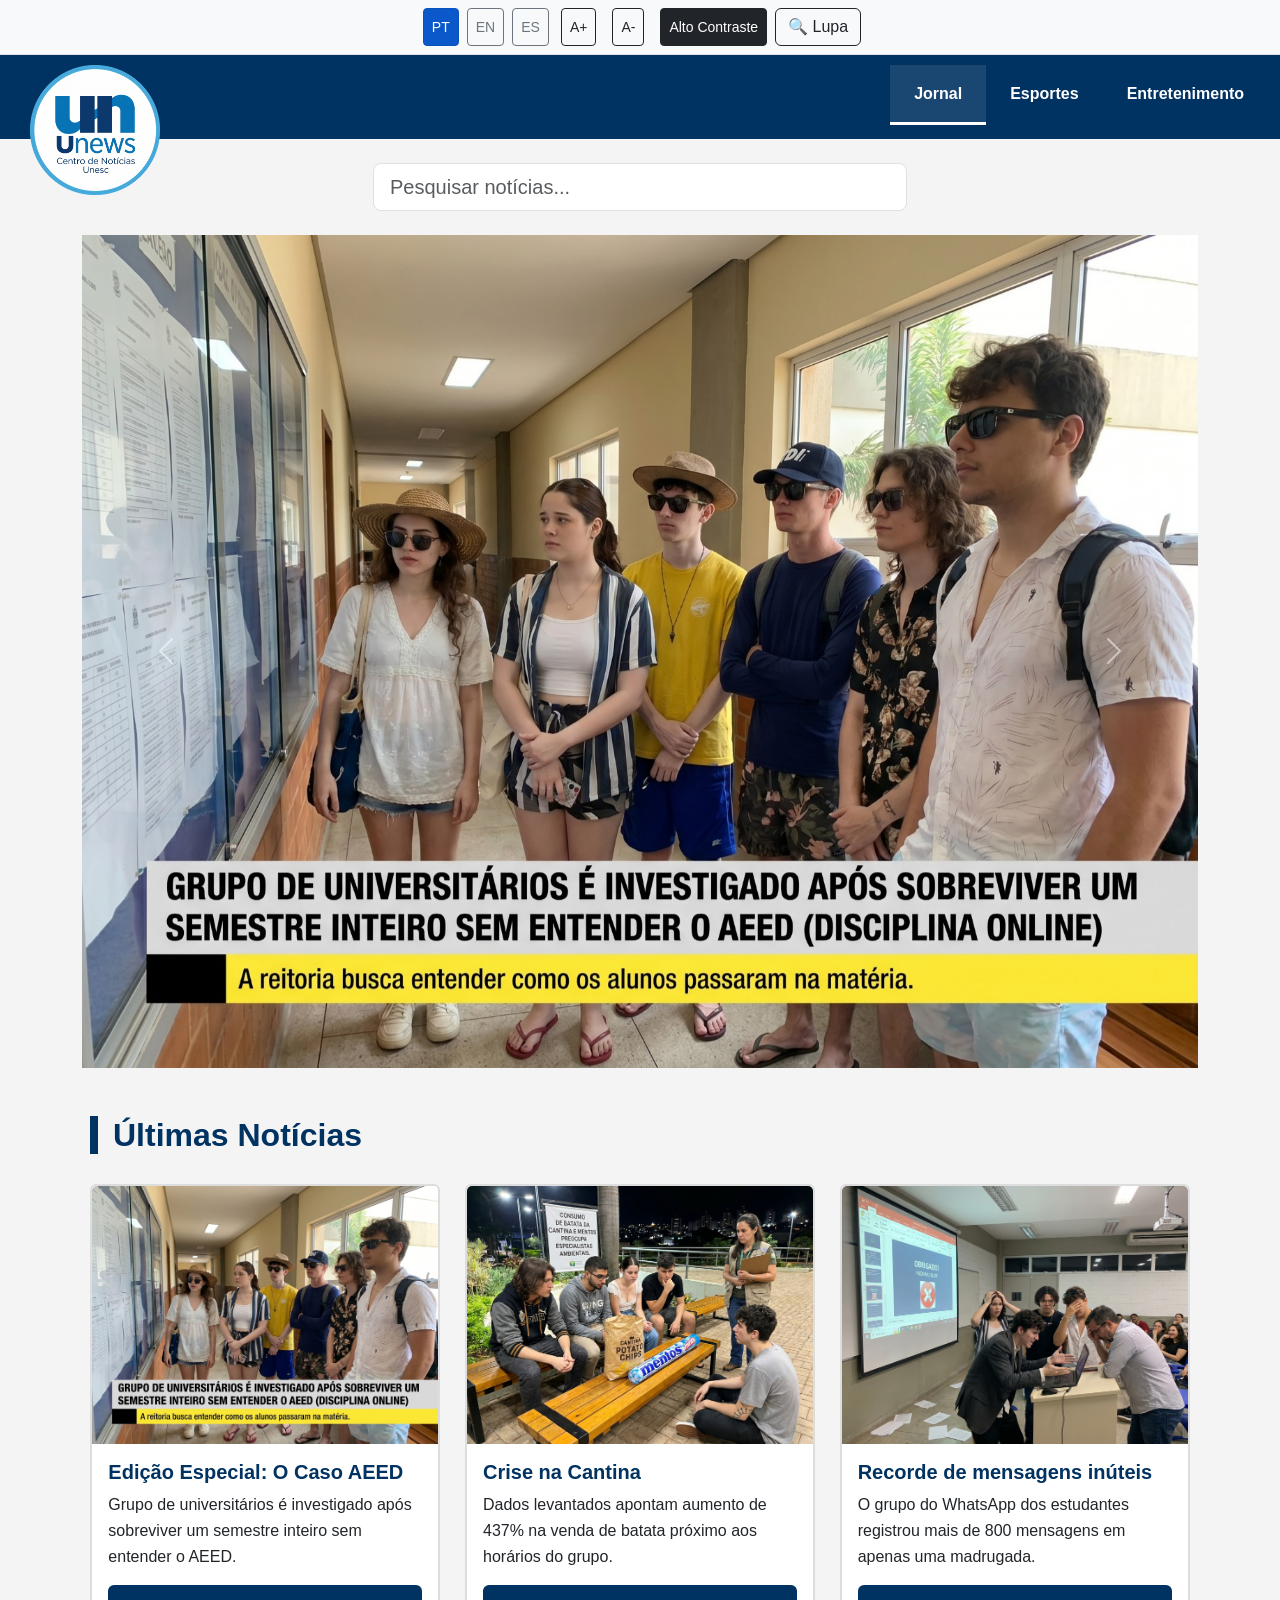
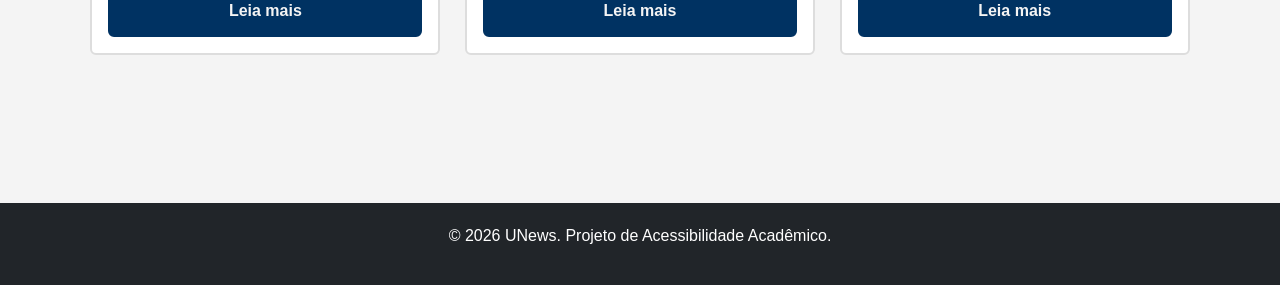
<file: index.html>
<!DOCTYPE html>
<html lang="pt-br">
<head>
    <meta charset="UTF-8">
    <meta name="viewport" content="width=device-width, initial-scale=1.0">
    <title>UNews - Portal de Notícias Acessível</title>
    <link href="https://cdn.jsdelivr.net/npm/bootstrap@5.3.3/dist/css/bootstrap.min.css" rel="stylesheet">
    <link rel="stylesheet" href="style.css">
</head>
<body>

    <div class="accessibility-bar bg-light p-2 d-flex justify-content-center border-bottom sticky-top" role="region" aria-label="Ferramentas de acessibilidade">
        <button class="btn btn-sm btn-primary mx-1" id="btn-pt" onclick="mudarIdioma('pt')" aria-label="Mudar para Português">PT</button>
        <button class="btn btn-sm btn-outline-secondary mx-1" id="btn-en" onclick="mudarIdioma('en')" aria-label="Change to English">EN</button>
        <button class="btn btn-sm btn-outline-secondary mx-1" id="btn-es" onclick="mudarIdioma('es')" aria-label="Cambiar a español">ES</button>
    
        <button class="btn btn-sm btn-outline-dark mx-2" onclick="changeFontSize(1)">A+</button>
        <button class="btn btn-sm btn-outline-dark mx-2" onclick="changeFontSize(-1)">A-</button>
        <button class="btn btn-sm btn-dark mx-2" onclick="toggleContrast()">Alto Contraste</button>
        <button class="btn btn-outline-dark" id="btn-lupa" onclick="toggleLupa(event)">🔍 Lupa</button>
    </div>

    <a href="#conteudo-principal" class="skip-link">Pular para o conteúdo principal</a>

    <header class="site-header">
        <div class="logo-container">
            <img src="media/unesc.png" alt="Logotipo UNews" class="logo-img">
        </div>
        
        <nav class="navbar navbar-expand-lg navbar-dark main-nav" aria-label="Navegação principal">
            <div class="container-fluid justify-content-end">
                <button class="navbar-toggler" type="button" data-bs-toggle="collapse" data-bs-target="#navbarNav" aria-controls="navbarNav" aria-expanded="false" aria-label="Abrir menu de navegação">
                    <span class="navbar-toggler-icon"></span>
                </button>
                <div class="collapse navbar-collapse justify-content-end" id="navbarNav">
                    <ul class="navbar-nav ms-auto">
                        <a class="nav-link active" href="index.html" data-i18n="menuJornal">Jornal</a>
                        <a class="nav-link" href="esportes.html" data-i18n="menuEsportes">Esportes</a>
                        <a class="nav-link" href="entretenimento.html" data-i18n="menuEntretenimento">Entretenimento</a>
                    </ul>
                </div>
            </div>
        </nav>
    </header>

    <main id="conteudo-principal" class="container mt-4">
        <h1 class="visually-hidden">UNews - Notícias da UNESC</h1>

        <div class="container mt-4 mb-4">
            <div class="row justify-content-center">
                <div class="col-md-6">
                    <input type="text" id="campo-busca" class="form-control form-control-lg" placeholder="Pesquisar notícias..." data-i18n-placeholder="buscar" aria-label="Digite aqui para filtrar as notícias">
                </div>
            </div>
        </div>

        <section aria-label="Notícias em destaque" class="carousel-section">
            <div id="noticiasDestaque" class="carousel slide" data-bs-ride="carousel">
                <div class="carousel-inner">
                    <div class="carousel-item active">
                        <div class="carousel-img-wrapper">
                            <img src="media/not1.jpeg" class="d-block w-100" alt="Descrição da manchete principal">
                        </div>
                    </div>
                </div>
                <button class="carousel-control-prev" type="button" data-bs-target="#noticiasDestaque" data-bs-slide="prev">
                    <span class="carousel-control-prev-icon" aria-hidden="true"></span>
                    <span class="visually-hidden">Anterior</span>
                </button>
                <button class="carousel-control-next" type="button" data-bs-target="#noticiasDestaque" data-bs-slide="next">
                    <span class="carousel-control-next-icon" aria-hidden="true"></span>
                    <span class="visually-hidden">Próximo</span>
                </button>
            </div>
        </section>

        <section class="ultimas-noticias-section mt-5">
            <h2 class="section-title" data-i18n="tituloSecao">Últimas Notícias</h2>
            
            <div class="row g-4 justify-content-center">
                
                <div class="col-12 col-md-6 col-lg-4 d-flex justify-content-center">
                    <article class="card news-card h-100">
                        <img src="media/not1.jpeg" class="card-img-top" alt="Descrição da imagem da notícia 1">
                        <div class="card-body d-flex flex-column">
                            <h3 class="card-title" data-i18n="tituloNoticia1">Edição Especial: O Caso AEED</h3>
                            <p class="card-text" data-i18n="descricaoNoticia1">Grupo de universitários é investigado após sobreviver um semestre inteiro sem entender o AEED.</p>
                            <button class="btn btn-action mt-auto leia-mais" onclick="abrirNoticia('noticia-1', this)" aria-label="Ler notícia completa: Edição Especial O Caso AEED" data-i18n="leiaMais">Leia mais</button>
                        </div>
                    </article>
                </div>

                <div class="col-12 col-md-6 col-lg-4 d-flex justify-content-center">
                    <article class="card news-card h-100">
                        <img src="media/not2.jpeg" class="card-img-top" alt="Descrição da imagem da notícia 2">
                        <div class="card-body d-flex flex-column">
                            <h3 class="card-title" data-i18n="tituloNoticia2">Crise na Cantina</h3>
                            <p class="card-text" data-i18n="descricaoNoticia2">Dados levantados apontam aumento de 437% na venda de batata próximo aos horários do grupo.</p>
                            <button class="btn btn-action mt-auto leia-mais" onclick="abrirNoticia('noticia-2', this)" aria-label="Ler notícia completa: Crise na cantina">Leia mais</button>
                        </div>
                    </article>
                </div>

                <div class="col-12 col-md-6 col-lg-4 d-flex justify-content-center">
                    <article class="card news-card h-100">
                        <img src="media/not3.jpeg" class="card-img-top" alt="Descrição da imagem da notícia 3">
                        <div class="card-body d-flex flex-column">
                            <h3 class="card-title" data-i18n="tituloNoticia3">Recorde de mensagens inúteis</h3>
                            <p class="card-text" data-i18n="descricaoNoticia3">O grupo do WhatsApp dos estudantes registrou mais de 800 mensagens em apenas uma madrugada.</p>
                            <button class="btn btn-action mt-auto leia-mais" onclick="abrirNoticia('noticia-3', this)" aria-label="Ler notícia completa: Recorde de mensagens inúteis" data-i18n="leiaMais">Leia mais</button>
                        </div>
                    </article>
                </div>

            </div>
        </section>

        <section id="area-leitura" class="leitura-container mt-5 p-4 rounded shadow" tabindex="-1" style="display: none;" aria-live="polite">
            <div class="d-flex justify-content-between align-items-center border-bottom pb-3 mb-4">
                <h2 id="leitor-titulo" class="mb-0" style="color: var(--azul-unesc); font-weight: bold;" data-i18n="tituloNoticia1">Título</h2>
                <button class="btn btn-outline-danger fechar-btn" onclick="fecharNoticia()" aria-label="Fechar notícia e voltar aos cards" data-i18n="fechar">Fechar [X]</button>
            </div>
            
            <div id="leitor-conteudo" class="leitor-texto">
                </div>
        </section>

        <div id="templates-noticias" style="display: none;" aria-hidden="true">
            
            <div id="template-noticia-1-pt">
                <p>A faculdade iniciou uma investigação informal após um grupo formado por Lavígnea Ferrari Coimbra Elizeu, Mariana Mendes Cosme, Flavio Novelli De Oliveira, Rhuan Vitor Martin Debortoli, Nicolas Lemes Nicoli, Henrique e Iuri conseguir concluir diversas atividades sem jamais descobrir onde realmente ficam os materiais da disciplina de AEED — ou sequer cogitar a possibilidade de lê-los.</p>
                <p>Segundo testemunhas, o grupo desenvolveu uma rotina extremamente avançada de sobrevivência acadêmica. O processo começa sempre da mesma forma: abrir o sistema acadêmico, encarar a tela em silêncio absoluto, sofrer psicologicamente por alguns minutos e então decidir que “o importante é entregar alguma coisa”.</p>
                <p>Relatórios apontam ainda que aproximadamente 93% dos trabalhos foram produzidos em estado crítico de desespero entre 22h47 e 23h58, horário considerado pelos pesquisadores como “o pico da criatividade forçada”.</p>
                <p>A coordenação informou que o grupo se tornou um fenômeno raro:
                    “Eles não estudam pelo conteúdo. Eles estudam pelo medo.”
                    Fontes próximas revelaram que o maior contato do grupo com os materiais da disciplina ocorreu quando alguém acidentalmente abriu um PDF errado tentando achar o botão de envio da atividade.</p>
            </div>
            <div id="template-noticia-1-en" style="display: none;">
                <p>The university initiated an informal investigation after a group formed by Lavígnea Ferrari Coimbra Elizeu, Mariana Mendes Cosme, Flavio Novelli De Oliveira, Rhuan Vitor Martin Debortoli, Nicolas Lemes Nicoli, Henrique e Iuri managed to complete various activities without ever discovering where the materials for the AEED discipline actually are — or even considering the possibility of reading them.</p>
                <p>According to witnesses, the group developed an extremely advanced routine for academic survival. The process always starts the same way: open the academic system, face the screen in absolute silence, suffer psychologically for a few minutes, and then decide that "what matters is to submit something."</p>
                <p>Reports also indicate that approximately 93% of the assignments were produced in a state of critical despair between 10:47 PM and 11:58 PM, a time period considered by researchers as "the peak of forced creativity."</p>
                <p>The coordination informed that the group has become a rare phenomenon:
                    "They don't study for the content. They study for fear."
                    Sources close to the matter revealed that the group's greatest contact with the discipline's materials occurred when someone accidentally opened the wrong PDF while trying to find the assignment submission button.</p>
            </div>
            <div id="template-noticia-1-es" style="display: none;">
                <p>La facultad inició una investigación informal después de que un grupo formado por Lavígnea Ferrari Coimbra Elizeu, Mariana Mendes Cosme, Flavio Novelli De Oliveira, Rhuan Vitor Martin Debortoli, Nicolas Lemes Nicoli, Henrique y Iuri lograra concluir diversas actividades sin jamás descubrir dónde se encuentran realmente los materiales de la asignatura de AEED — o siquiera considerar la posibilidad de leerlos.</p>
                <p>Según testigos, el grupo desarrolló una rutina extremadamente avanzada de supervivencia académica. El proceso comienza siempre de la misma forma: abrir el sistema académico, mirar la pantalla en silencio absoluto, sufrir psicológicamente por algunos minutos y entonces decidir que “lo importante es entregar algo”.</p>
                <p>Los informes señalan además que aproximadamente el 93% de los trabajos fueron producidos en estado crítico de desesperación entre las 22:47 y las 23:58, horario considerado por los investigadores como “el pico de la creatividad forzada”.</p>
                <p>La coordinación informó que el grupo se ha convertido en un fenómeno raro:
                “Ellos no estudian por el contenido. Ellos estudian por el miedo.”
                Fuentes cercanas revelaron que el mayor contacto del grupo con los materiales de la asignatura ocurrió cuando alguien accidentalmente abrió un PDF equivocado intentando encontrar el botón de envío de la actividad.</p>
            </div>

            <div id="template-noticia-2-pt" style="display: none;">
                <p>Funcionários relatam que, ao ouvirem passos no corredor, já começam automaticamente a preparar porções grandes “porque sabem que vem sofrimento pela frente”. Especialistas afirmam que o grupo atingiu um nível tão elevado de estresse acadêmico que o corpo já não diferencia ansiedade de fome.</p>
                <p>Já o consumo de Mentos do grupo se tornou tão intenso que alunos começaram a suspeitar que o doce estaria sendo utilizado como combustível acadêmico alternativo.</p>
                <p>Especialistas afirmam que o grupo atingiu um nível tão elevado de estresse acadêmico que o corpo já não diferencia ansiedade de fome.</p>
                <p>Enquanto isso, Flavio Novelli De Oliveira teria desenvolvido uma habilidade inédita no ambiente universitário: passar duas horas olhando para o notebook sem realizar qualquer ação concreta.</p>
                <p>Pesquisadores chamam o fenômeno de:
                “processamento mental improdutivo avançado.”
                Colegas afirmam que, durante esse período, Flavio apenas alterna entre:
                abrir o arquivo,
                fechar o arquivo,
                olhar para o teto,
                reclamar da faculdade,
                e pesquisar vídeos aleatórios “só pra descansar cinco minutos”.</p>
                <p>Os cinco minutos geralmente duram uma hora e meia.</p>
                <p>Já o consumo de Mentos do grupo se tornou tão intenso que alunos começaram a suspeitar que o doce estaria sendo utilizado como combustível acadêmico alternativo.</p>
            </div>
            <div id="template-noticia-2-en" style="display: none;">
                <p>Employees report that, upon hearing footsteps in the hallway, they automatically begin preparing large portions “because they know suffering is coming.” Specialists state that the group has reached such a high level of academic stress that the body no longer differentiates anxiety from hunger.</p>
                <p>Meanwhile, Flavio Novelli De Oliveira would have developed an unprecedented skill in the university environment: spending two hours looking at the laptop without performing any concrete action.</p>
                <p>Researchers call this phenomenon:
                “Advanced unproductive mental processing.”
                Colleagues claim that, during this period, Flavio only alternates between:
                opening the file,
                closing the file,
                looking at the ceiling,
                complaining about the university,
                and searching for random videos “just to rest for five minutes”.</p>
                <p>The five minutes usually last an hour and a half.</p>
                <p>Already, the consumption of Mentos by the group has become so intense that students have started to suspect that the candy is being used as an alternative academic fuel.</p>
            </div>
            </div>
            <div id="template-noticia-2-es" style="display: none;">
                <p>Los empleados relatan que, al escuchar pasos en el pasillo, ya comienzan automáticamente a preparar porciones grandes "porque saben que viene sufrimiento por delante". Los especialistas afirman que el grupo alcanzó un nivel tan elevado de estrés académico que el cuerpo ya no diferencia la ansiedad del hambre.</p>
                <p>Por otro lado, el consumo de Mentos del grupo se volvió tan intenso que los alumnos comenzaron a sospechar que el dulce estaría siendo utilizado como combustible académico alternativo.</p>
                <p>Los especialistas afirman que el grupo alcanzó un nivel tan elevado de estrés académico que el cuerpo ya no diferencia la ansiedad del hambre.</p>
                <p>Mientras tanto, Flavio Novelli De Oliveira habría desarrollado una habilidad inédita en el ambiente universitario: pasar dos horas mirando el notebook sin realizar ninguna acción concreta.</p>
                <p>Los investigadores llaman al fenómeno: "procesamiento mental improductivo avanzado". Sus compañeros afirman que, durante ese período, Flavio solo alterna entre: abrir el archivo, cerrar el archivo, mirar al techo, quejarse de la facultad y buscar videos aleatorios "solo para descansar cinco minutos".</p>
                <p>Los cinco minutos generalmente duran una hora y media.</p>
                <p>Por otro lado, el consumo de Mentos del grupo se volvió tan intenso que los alumnos comenzaron a sospechar que el dulce estaría siendo utilizado como combustible académico alternativo.</p>
            </div>

            <div id="template-noticia-3-pt" style="display: none;">
                <p>Segundo análises, apenas 11 mensagens estavam realmente relacionadas ao trabalho. As demais se dividiam entre: Reclamações do onibus e Santa Tereza ate a faculdade quebrou, Memes, áudios de desespero pois o Rhuan bebeu, figurinhas, Mariana caindo no bait, e perguntas cuja resposta já havia sido enviada anteriormente.</p>
                <p>No fim da madrugada, o trabalho foi entregue às 23h59 em um estado descrito pelos próprios integrantes como: “Nas mãos de Deus.”</p>
                <p>As demais se dividiam entre:
                Reclamações do onibus e Santa Tereza ate a faculdade quebrou,
                Memes,
                áudios de desespero pois o Rhuan bebeu,
                figurinhas,
                Mariana caindo no bait,
                e perguntas cuja resposta já havia sido enviada anteriormente.</p>
                <P>Entre os tópicos mais discutidos estavam:
                “Alguém começou?”
                “Era individual ou em grupo?”
                “Até que horas é a entrega?”
                “Tem que ser ABNT?”
                “Onde vocês estão?”
                “Quem ficou responsável por essa parte?”</p>
                <p>De acordo com testemunhas, Iuri passou aproximadamente três horas digitando:
                “já tô fazendo”
                sem jamais abrir o arquivo do trabalho.</p>
                <p>Já Lavígnea Ferrari Coimbra Elizeu teria surtado após descobrir que existia uma segunda página nas instruções da atividade.</p>
                <p>Enquanto isso, Mariana Mendes Cosme tentava organizar o grupo enquanto simultaneamente aceitava emocionalmente que ninguém sabia o que estava acontecendo.</p>
                <p>No fim da madrugada, o trabalho foi entregue às 23h59 em um estado descrito pelos próprios integrantes como:
                “Nas mãos de Deus.”</p>
            </div>
            <div id="template-noticia-3-en" style="display: none;">
                <p>According to analyses, only 11 messages were truly related to the work. The rest were divided between: Complaints about the bus from Santa Tereza to the college breaking down, Memes, audio clips of despair because Rhuan drank, stickers, Mariana falling for the bait, and questions whose answers had already been sent previously.</p>
                <p>At the end of the night, the work was submitted at 11:59 PM in a state described by the members themselves as: "In God's hands."</p>
                <p>The remaining messages were divided between:
                Complaints about the bus from Santa Tereza to the college breaking down,
                Memes,
                audio clips of despair because Rhuan drank,
                stickers,
                Mariana falling for the bait,
                and questions whose answers had already been sent previously.</p>
                <p>Among the most discussed topics were:
                "Has anyone started?"
                "Was it individual or in a group?"
                "What time is the deadline?"
                "Does it have to be ABNT format?"
                "Where are you guys?"
                "Who was responsible for this part?"</p>
                <p>According to witnesses, Iuri spent approximately three hours typing:
                "I'm already doing it"
                without ever opening the assignment file.</p>
                <p>Meanwhile, Lavígnea Ferrari Coimbra Elizeu allegedly freaked out after discovering that there was a second page in the activity instructions.</p>
                <p>At the same time, Mariana Mendes Cosme tried to organize the group while simultaneously emotionally accepting that no one knew what was going on.</p>
                <p>At the end of the night, the assignment was submitted at 11:59 PM in a state described by the members themselves as:
                "In God's hands."</p>
            </div>
            <div id="template-noticia-3-es" style="display: none;">
                <p>Según los análisis, solo 11 mensajes estaban realmente relacionados con el trabajo. Los demás se dividían entre: Quejas del autobús de Santa Tereza a la facultad que se averió, Memes, audios de desesperación porque Rhuan bebió, stickers, Mariana cayendo en el bait, y preguntas cuya respuesta ya había sido enviada anteriormente.</p>
                <p>Al final de la madrugada, el trabajo fue entregado a las 23:59 en un estado descrito por los propios integrantes como: "En las manos de Dios."</p>
                <p>Los demás se dividían entre:
                Quejas del autobús de Santa Tereza a la facultad que se averió,
                Memes,
                audios de desesperación porque Rhuan bebió,
                stickers,
                Mariana cayendo en el bait,
                y preguntas cuya respuesta ya había sido enviada anteriormente.</p>
                <p>Entre los temas más discutidos estaban:
                "¿Alguien empezó?"
                "¿Era individual o en grupo?"
                "¿Hasta qué hora es la entrega?"
                "¿Tiene que ser en formato ABNT?"
                "¿Dónde están?"
                "¿Quién quedó responsable de esta parte?"</p>
                <p>De acuerdo con testigos, Iuri pasó aproximadamente tres horas escribiendo:
                "ya lo estoy haciendo"
                sin jamás abrir el archivo del trabajo.</p>
                <p>Por su parte, Lavígnea Ferrari Coimbra Elizeu habría enloquecido tras descubrir que existía una segunda página en las instrucciones de la actividad.</p>
                <p>Mientras tanto, Mariana Mendes Cosme intentaba organizar el grupo mientras simultáneamente aceptaba emocionalmente que nadie sabía lo que estaba pasando.</p>
                <p>Al final de la madrugada, el trabajo fue entregado a las 23:59 en un estado descrito por los propios integrantes como:
                "En las manos de Dios."</p>
            </div>

        </div>
    </main>

    <footer class="site-footer mt-5">
        <div class="container text-center">
            <p data-i18n="rodape">&copy; 2026 UNews. Projeto de Acessibilidade Acadêmico.</p>
        </div>
    </footer>

    <script src="https://cdn.jsdelivr.net/npm/bootstrap@5.3.3/dist/js/bootstrap.bundle.min.js"></script>
    <script src="script.js"></script>
</body>
</html>
</file>
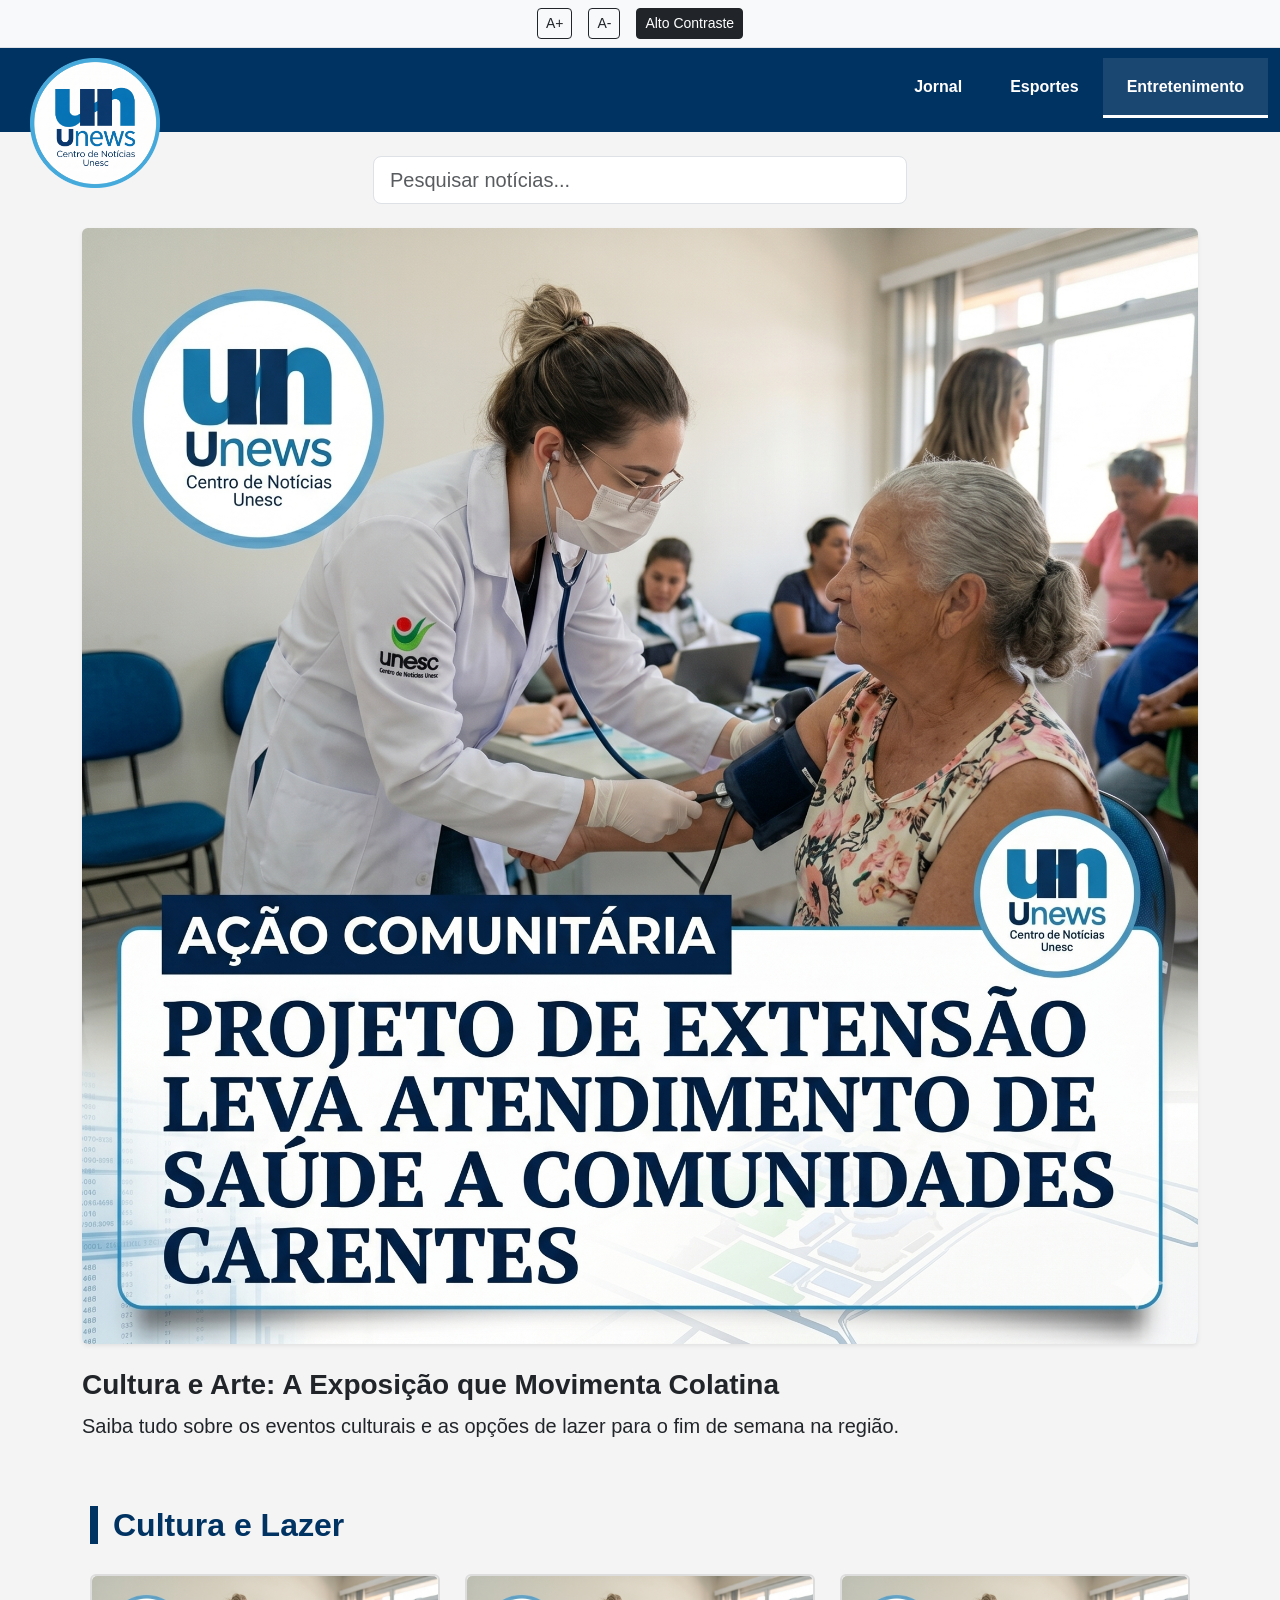
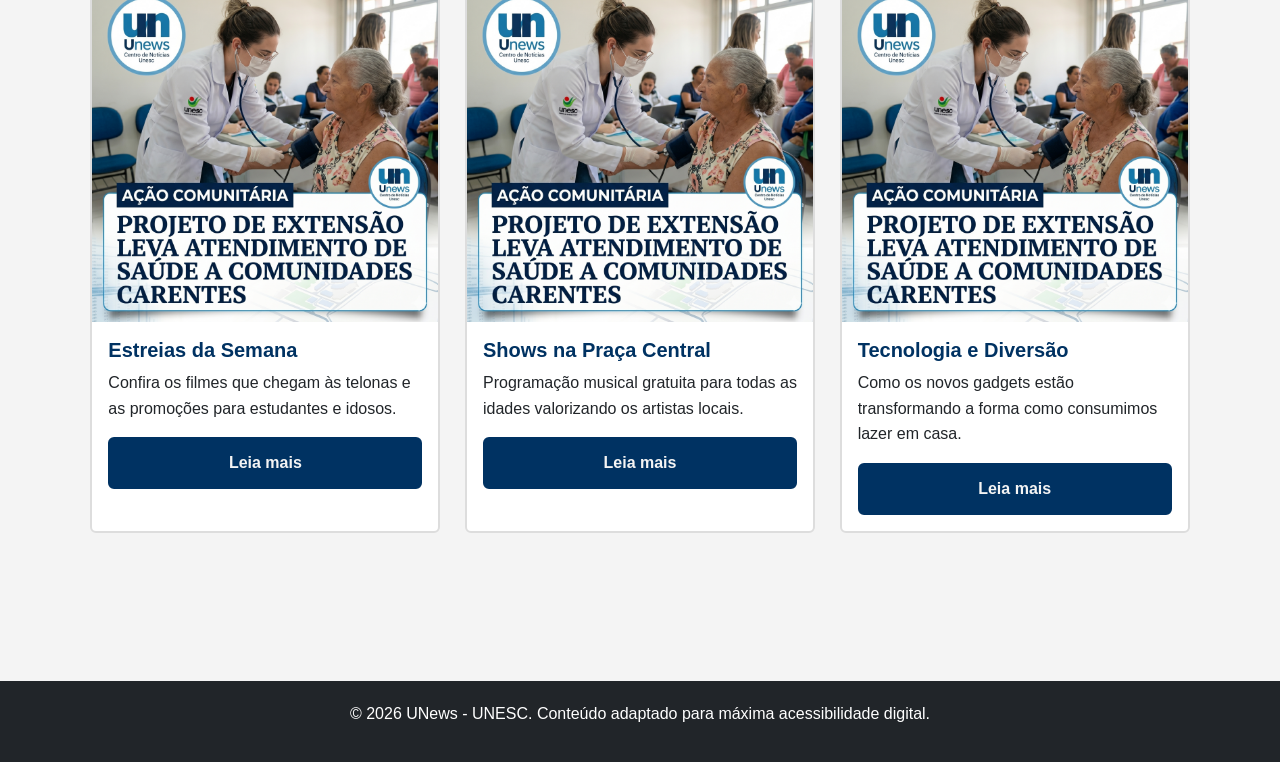
<file: entretenimento.html>
<!DOCTYPE html>
<html lang="pt-br">
<head>
    <meta charset="UTF-8">
    <meta name="viewport" content="width=device-width, initial-scale=1.0">
    <title>Entretenimento - UNews Acessível</title>
    <link href="https://cdn.jsdelivr.net/npm/bootstrap@5.3.3/dist/css/bootstrap.min.css" rel="stylesheet">
    <link rel="stylesheet" href="style.css">
</head>
<body>

    <div class="accessibility-bar bg-light p-2 d-flex justify-content-center border-bottom" role="region" aria-label="Ferramentas de acessibilidade">
    <button class="btn btn-sm btn-outline-dark mx-2" onclick="changeFontSize(1)" aria-label="Aumentar texto">A+</button>
    <button class="btn btn-sm btn-outline-dark mx-2" onclick="changeFontSize(-1)" aria-label="Diminuir texto">A-</button>
    <button class="btn btn-sm btn-dark mx-2" onclick="toggleContrast()" aria-label="Alternar alto contraste">Alto Contraste</button>
    <div vw class="enabled">
        <div vw-access-button class="active"></div>
        <div vw-plugin-wrapper><div class="vw-plugin-top-wrapper"></div></div>
    </div>
</div>

    <a href="#conteudo-principal" class="skip-link">Pular para o conteúdo de entretenimento</a>

    <header class="site-header">
        <div class="logo-container">
            <img src="media/unesc.png" alt="Logotipo UNews" class="logo-img">
        </div>
        
        <nav class="navbar navbar-expand-lg navbar-dark main-nav" aria-label="Navegação de entretenimento">
            <div class="container-fluid justify-content-end">
                <button class="navbar-toggler" type="button" data-bs-toggle="collapse" data-bs-target="#navbarNav" aria-controls="navbarNav" aria-expanded="false" aria-label="Abrir menu de navegação">
                    <span class="navbar-toggler-icon"></span>
                </button>
                <div class="collapse navbar-collapse justify-content-end" id="navbarNav">
                    <ul class="navbar-nav">
                        <li class="nav-item"><a class="nav-link" href="index.html">Jornal</a></li>
                        <li class="nav-item"><a class="nav-link" href="esportes.html">Esportes</a></li>
                        <li class="nav-item"><a class="nav-link active" href="#" aria-current="page">Entretenimento</a></li>
                    </ul>
                </div>
            </div>
        </nav>
    </header>

    <main id="conteudo-principal" class="container mt-4">
        <h1 class="visually-hidden">Portal UNews - Seção de Entretenimento</h1>

        <div class="container mt-4 mb-4">
    <div class="row justify-content-center">
        <div class="col-md-6">
            <input type="text" id="campo-busca" class="form-control form-control-lg" 
                   placeholder="Pesquisar notícias..." aria-label="Digite aqui para filtrar as notícias">
        </div>
    </div>
</div>

        <section aria-label="Destaque de entretenimento" class="carousel-section">
            <div class="card news-card-highlight border-0 bg-transparent">
                <img src="media/noticia.png" class="img-fluid rounded shadow-sm" alt="Cena de um filme em cartaz ou evento cultural">
                <div class="mt-4">
                    <h2 class="h3 fw-bold color-unesc">Cultura e Arte: A Exposição que Movimenta Colatina</h2>
                    <p class="lead">Saiba tudo sobre os eventos culturais e as opções de lazer para o fim de semana na região.</p>
                </div>
            </div>
        </section>

        <section class="ultimas-noticias-section mt-5">
            <h2 class="section-title">Cultura e Lazer</h2>
            
            <div class="row g-4 justify-content-center">
                <div class="col-12 col-md-6 col-lg-4 d-flex justify-content-center">
                    <article class="card news-card h-100">
                        <img src="media/noticia.png" class="card-img-top" alt="Cartaz de cinema com luzes de neon">
                        <div class="card-body">
                            <h3 class="card-title">Estreias da Semana</h3>
                            <p class="card-text">Confira os filmes que chegam às telonas e as promoções para estudantes e idosos.</p>
                            <a href="#" class="btn btn-action" aria-label="Leia mais sobre as estreias de cinema da semana">Leia mais</a>
                        </div>
                    </article>
                </div>

                <div class="col-12 col-md-6 col-lg-4 d-flex justify-content-center">
                    <article class="card news-card h-100">
                        <img src="media/noticia.png" class="card-img-top" alt="Instrumentos musicais em um palco iluminado">
                        <div class="card-body">
                            <h3 class="card-title">Shows na Praça Central</h3>
                            <p class="card-text">Programação musical gratuita para todas as idades valorizando os artistas locais.</p>
                            <a href="#" class="btn btn-action" aria-label="Leia mais sobre os shows na praça central">Leia mais</a>
                        </div>
                    </article>
                </div>

                <div class="col-12 col-md-6 col-lg-4 d-flex justify-content-center">
                    <article class="card news-card h-100">
                        <img src="media/noticia.png" class="card-img-top" alt="Pessoa utilizando óculos de realidade virtual">
                        <div class="card-body">
                            <h3 class="card-title">Tecnologia e Diversão</h3>
                            <p class="card-text">Como os novos gadgets estão transformando a forma como consumimos lazer em casa.</p>
                            <a href="#" class="btn btn-action" aria-label="Leia mais sobre tecnologia e diversão">Leia mais</a>
                        </div>
                    </article>
                </div>
            </div>
        </section>
    </main>

    <footer class="site-footer mt-5">
        <div class="container text-center">
            <p>&copy; 2026 UNews - UNESC. Conteúdo adaptado para máxima acessibilidade digital.</p>
        </div>
    </footer>

    <script src="https://cdn.jsdelivr.net/npm/bootstrap@5.3.3/dist/js/bootstrap.bundle.min.js"></script>
    <script src="script.js"></script>
</body>
</html>
</file>
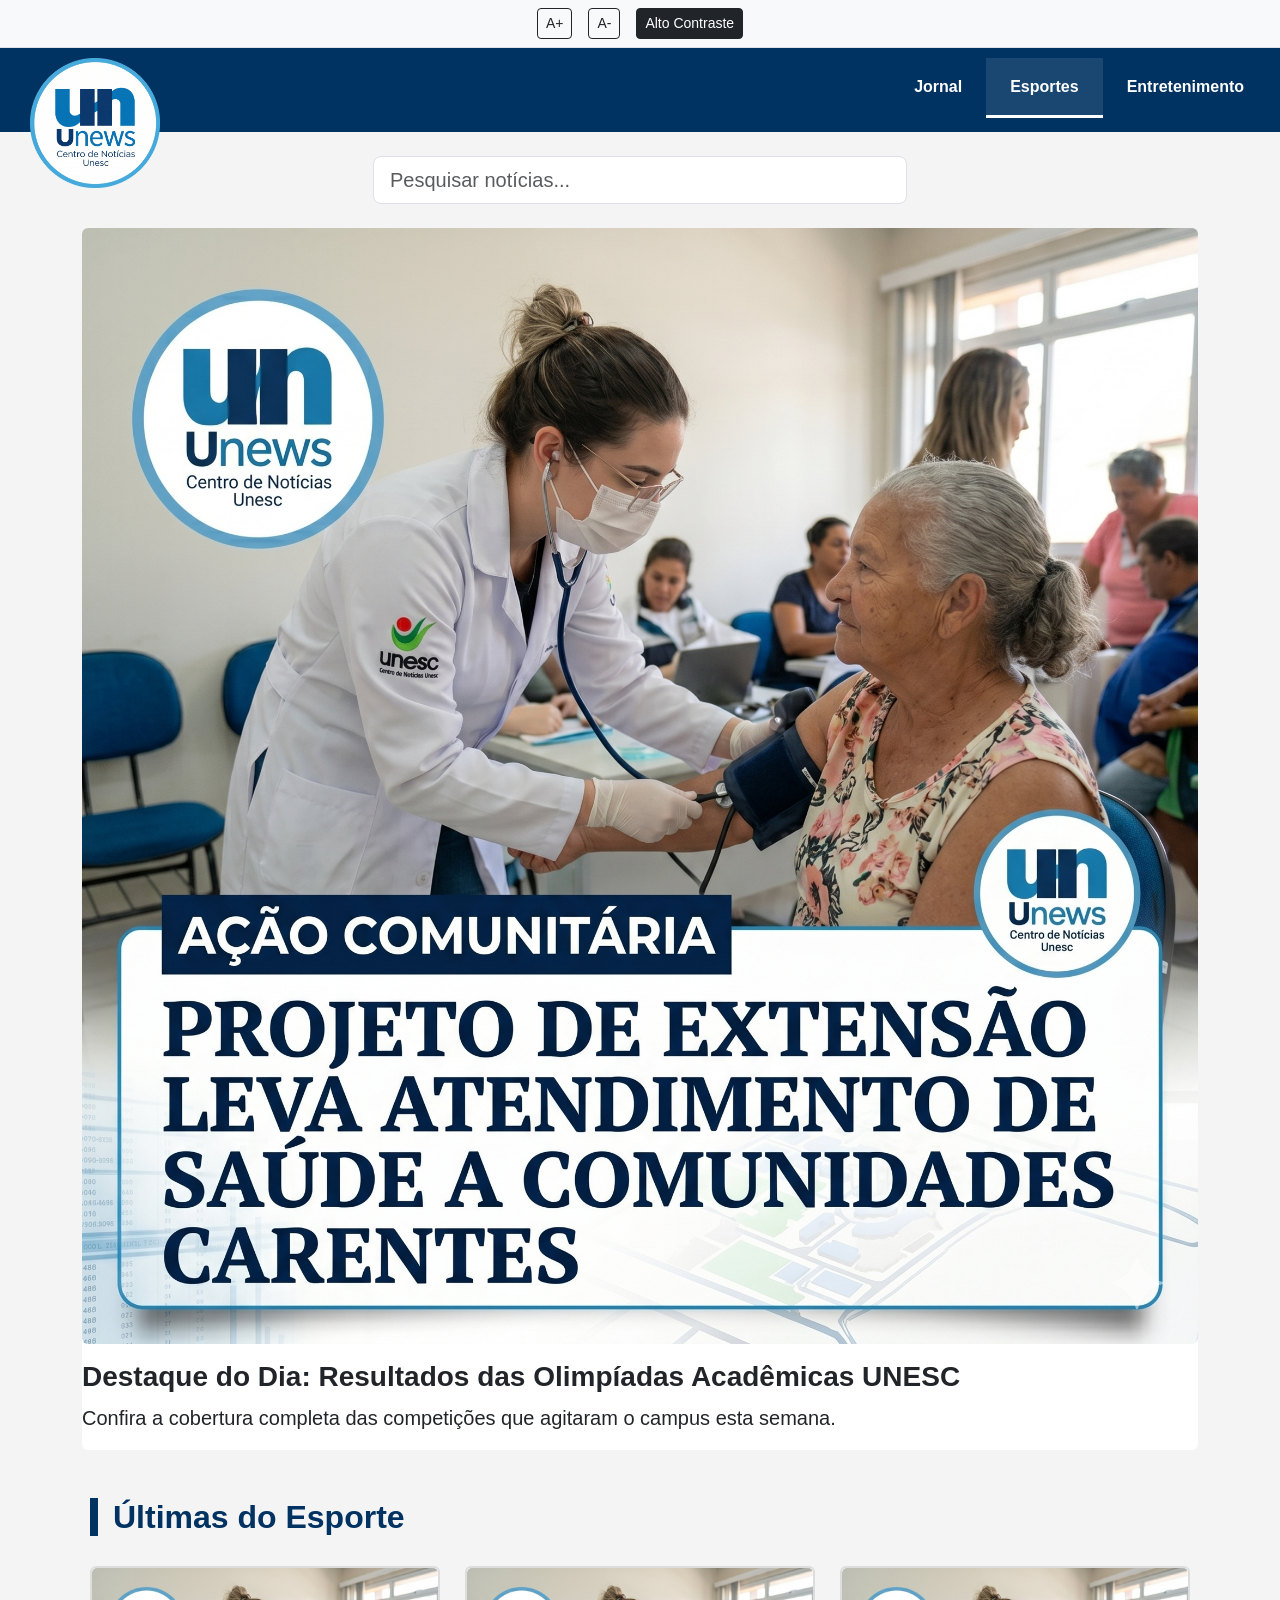
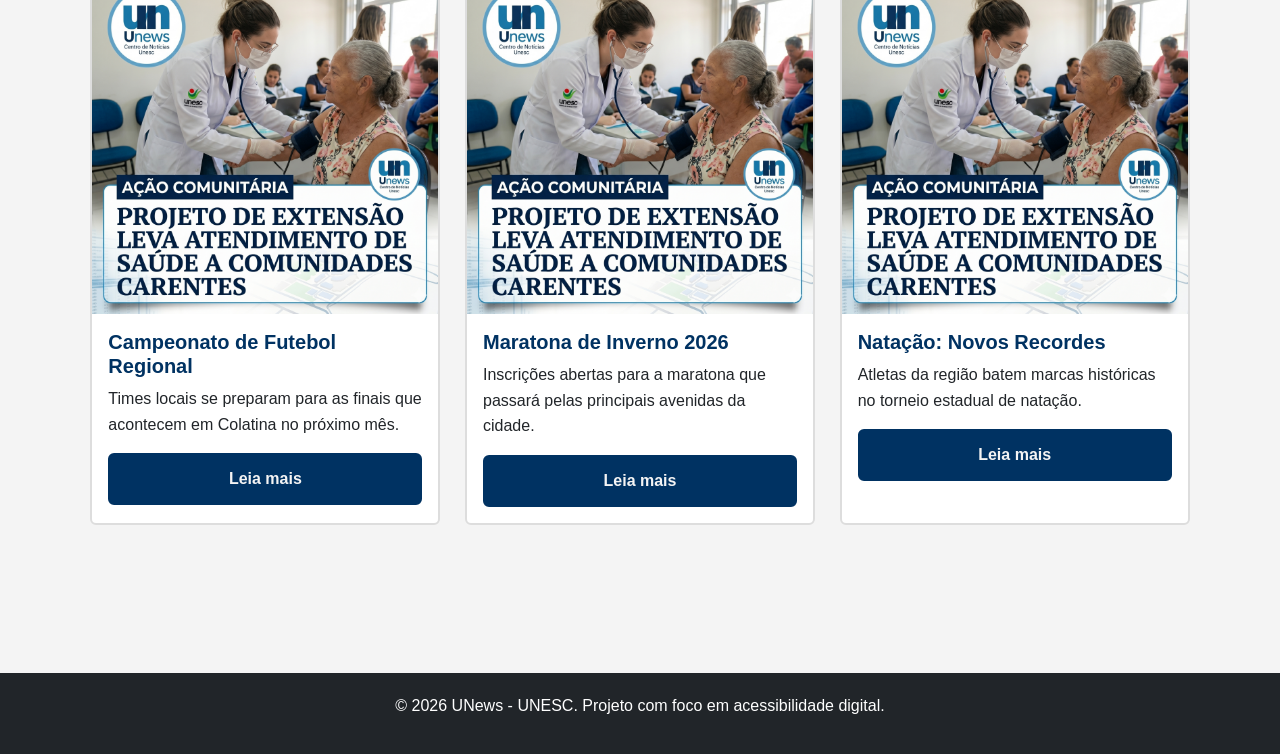
<file: esportes.html>
<!DOCTYPE html>
<html lang="pt-br">
<head>
    <meta charset="UTF-8">
    <meta name="viewport" content="width=device-width, initial-scale=1.0">
    <title>Esportes - UNews Acessível</title>
    <link href="https://cdn.jsdelivr.net/npm/bootstrap@5.3.3/dist/css/bootstrap.min.css" rel="stylesheet">
    <link rel="stylesheet" href="style.css">
</head>
<body>

    <div class="accessibility-bar bg-light p-2 d-flex justify-content-center border-bottom" role="region" aria-label="Ferramentas de acessibilidade">
    <button class="btn btn-sm btn-outline-dark mx-2" onclick="changeFontSize(1)" aria-label="Aumentar texto">A+</button>
    <button class="btn btn-sm btn-outline-dark mx-2" onclick="changeFontSize(-1)" aria-label="Diminuir texto">A-</button>
    <button class="btn btn-sm btn-dark mx-2" onclick="toggleContrast()" aria-label="Alternar alto contraste">Alto Contraste</button>
    <div vw class="enabled">
        <div vw-access-button class="active"></div>
        <div vw-plugin-wrapper><div class="vw-plugin-top-wrapper"></div></div>
    </div>
</div>

    <a href="#conteudo-principal" class="skip-link">Pular para o conteúdo de esportes</a>

    <header class="site-header">
        <div class="logo-container">
            <img src="media/unesc.png" alt="Logotipo UNews" class="logo-img">
        </div>
        
        <nav class="navbar navbar-expand-lg navbar-dark main-nav" aria-label="Navegação de esportes">
            <div class="container-fluid justify-content-end">
                <button class="navbar-toggler" type="button" data-bs-toggle="collapse" data-bs-target="#navbarNav" aria-controls="navbarNav" aria-expanded="false" aria-label="Abrir menu de navegação">
                    <span class="navbar-toggler-icon"></span>
                </button>
                <div class="collapse navbar-collapse justify-content-end" id="navbarNav">
                    <ul class="navbar-nav ms-auto">
                        <li class="nav-item"><a class="nav-link" href="index.html">Jornal</a></li>
                        <li class="nav-item"><a class="nav-link active" aria-current="page" href="esportes.html">Esportes</a></li>
                        <li class="nav-item"><a class="nav-link" href="entretenimento.html">Entretenimento</a></li>
                    </ul>
                </div>
            </div>
        </nav>
    </header>

    <main id="conteudo-principal" class="container mt-4">
        <h1 class="visually-hidden">Seção de Esportes - UNews</h1>

        <div class="container mt-4 mb-4">
    <div class="row justify-content-center">
        <div class="col-md-6">
            <input type="text" id="campo-busca" class="form-control form-control-lg" 
                   placeholder="Pesquisar notícias..." aria-label="Digite aqui para filtrar as notícias">
        </div>
    </div>
</div>

        <section aria-label="Notícia de esporte em destaque" class="carousel-section">
            <div class="card news-card-highlight border-0">
                <img src="media/noticia.png" class="img-fluid rounded" alt="Imagem em destaque da seção de esportes">
                <div class="mt-3">
                    <h2 class="h3 fw-bold color-unesc">Destaque do Dia: Resultados das Olimpíadas Acadêmicas UNESC</h2>
                    <p class="lead">Confira a cobertura completa das competições que agitaram o campus esta semana.</p>
                </div>
            </div>
        </section>

        <section class="ultimas-noticias-section mt-5">
            <h2 class="section-title">Últimas do Esporte</h2>
            
            <div class="row g-4 justify-content-center">
                <div class="col-12 col-md-6 col-lg-4 d-flex justify-content-center">
                    <article class="card news-card h-100">
                        <img src="media/noticia.png" class="card-img-top" alt="Jogadores de futebol em campo">
                        <div class="card-body">
                            <h3 class="card-title">Campeonato de Futebol Regional</h3>
                            <p class="card-text">Times locais se preparam para as finais que acontecem em Colatina no próximo mês.</p>
                            <a href="#" class="btn btn-action" aria-label="Leia mais sobre o Campeonato Regional de Futebol">Leia mais</a>
                        </div>
                    </article>
                </div>

                <div class="col-12 col-md-6 col-lg-4 d-flex justify-content-center">
                    <article class="card news-card h-100">
                        <img src="media/noticia.png" class="card-img-top" alt="Atleta correndo em pista de atletismo">
                        <div class="card-body">
                            <h3 class="card-title">Maratona de Inverno 2026</h3>
                            <p class="card-text">Inscrições abertas para a maratona que passará pelas principais avenidas da cidade.</p>
                            <a href="#" class="btn btn-action" aria-label="Leia mais sobre a Maratona de Inverno">Leia mais</a>
                        </div>
                    </article>
                </div>

                <div class="col-12 col-md-6 col-lg-4 d-flex justify-content-center">
                    <article class="card news-card h-100">
                        <img src="media/noticia.png" class="card-img-top" alt="Piscina olímpica com nadadores">
                        <div class="card-body">
                            <h3 class="card-title">Natação: Novos Recordes</h3>
                            <p class="card-text">Atletas da região batem marcas históricas no torneio estadual de natação.</p>
                            <a href="#" class="btn btn-action" aria-label="Leia mais sobre os recordes na natação">Leia mais</a>
                        </div>
                    </article>
                </div>
            </div>
        </section>
    </main>

    <footer class="site-footer mt-5">
        <div class="container text-center">
            <p>&copy; 2026 UNews - UNESC. Projeto com foco em acessibilidade digital.</p>
        </div>
    </footer>

    <script src="https://cdn.jsdelivr.net/npm/bootstrap@5.3.3/dist/js/bootstrap.bundle.min.js"></script>
    <script src="script.js"></script>
</body>
</html>
</file>
<file: style.css>
:root {
    --azul-unesc: #003262;
    --fundo-cinza: #f4f4f4;
    --fundo-cards: #ffffff;
    --texto-escuro: #212529;
    --branco: #ffffff;
    --cor-borda: #ddd;
    --cor-foco: #003262;
}

* {
    margin: 0;
    padding: 0;
    box-sizing: border-box;
}

body {
    font-family: 'Segoe UI', Arial, sans-serif;
    background-color: var(--fundo-cinza);
    color: var(--texto-escuro);
    line-height: 1.6;
}

.visually-hidden {
    position: absolute;
    width: 1px;
    height: 1px;
    padding: 0;
    margin: -1px;
    overflow: hidden;
    clip: rect(0, 0, 0, 0);
    border: 0;
}

.skip-link {
    position: absolute;
    top: -100px;
    left: 10px;
    background: var(--azul-unesc);
    color: var(--branco);
    padding: 10px;
    z-index: 1000;
    text-decoration: none;
}

.skip-link:focus {
    top: 10px;
    outline: 3px solid var(--cor-foco);
}

.accessibility-bar {
    background-color: var(--fundo-cinza);
    border-bottom: 1px solid var(--cor-borda);
    font-size: 0.9rem;
}

.btn-acessibilidade, 
.btn-idioma {
    background-color: var(--branco);
    border: 1px solid var(--cor-borda);
    color: var(--texto-escuro);
    padding: 6px 16px;
    border-radius: 20px; 
    font-weight: 600;
    cursor: pointer;
    transition: all 0.2s ease-in-out;
    display: flex;
    align-items: center;
    gap: 5px;
}

.btn-acessibilidade:hover, 
.btn-idioma:hover {
    background-color: var(--azul-unesc);
    color: var(--branco);
    border-color: var(--azul-unesc);
    transform: translateY(-1px); 
}

.btn-acessibilidade:focus, 
.btn-idioma:focus {
    outline: 3px solid var(--cor-foco);
    outline-offset: 2px;
}

.btn-idioma.active {
    background-color: var(--azul-unesc);
    color: var(--branco);
    border-color: var(--azul-unesc);
}

.site-header {
    background-color: var(--branco);
    position: relative;
    border-bottom: 4px solid var(--azul-unesc);
}

.logo-img {
    width: 150px;
    max-width: 40vw;
    height: auto;
    padding: 10px;
    position: absolute;
    top: 0;
    left: 20px;
    z-index: 10;
    transition: all 0.3s ease;
}

.main-nav {
    background-color: var(--azul-unesc) !important;
    min-height: 80px;
}

.nav-link {
    font-weight: 600;
    padding: 1rem 1.5rem !important; 
    color: var(--branco) !important;
}

.nav-link.active {
    background-color: rgba(255, 255, 255, 0.1); 
    border-bottom: 3px solid var(--branco); 
    font-weight: 800 !important; 
}

@media (max-width: 768px) {
    .logo-img {
        width: 110px; 
        left: 5px; 
        top: 5px; 
    }

    .main-nav .container-fluid {
        padding-left: 115px; 
    }

    .nav-link {
        padding: 0.5rem !important; 
        font-size: 0.85rem; 
    }
    
    .nav-link i {
        display: none;
    }
}

.ultimas-noticias-section {
    max-width: 1100px; 
    margin: 0 auto;
    padding-bottom: 100px; 
}

.section-title {
    color: var(--azul-unesc);
    font-weight: 800;
    border-left: 8px solid var(--azul-unesc);
    padding-left: 15px;
    margin-bottom: 30px;
}

.news-card {
    background-color: var(--fundo-cards);
    border: 2px solid var(--cor-borda);
    transition: transform 0.2s;
    max-width: 350px; 
}

.news-card:hover {
    border-color: var(--azul-unesc);
}

.card-title {
    font-size: 1.25rem;
    font-weight: bold;
    color: var(--azul-unesc);
}

.card-text {
    color: var(--texto-escuro);
}

.btn-action {
    background-color: var(--azul-unesc);
    color: var(--fundo-cinza);
    border: 2px solid var(--azul-unesc);
    font-weight: bold;
    width: 100%;
    padding: 12px;
}

.btn-action:hover {
    background-color: var(--fundo-cinza);
    color: var(--azul-unesc);
}

.leitura-container {
    background-color: var(--fundo-cards);
    border: 3px solid var(--azul-unesc);
    scroll-margin-top: 20px; 
}

.leitura-container:focus {
    outline: none;
}

.leitura-container:focus-visible {
    outline: 4px dashed var(--cor-foco);
    outline-offset: 4px;
}

.leitura-container h2 {
    color: var(--azul-unesc);
}

.leitor-texto {
    font-size: 1.1rem; 
    color: var(--texto-escuro);
}

.fechar-btn {
    font-weight: bold;
    color: var(--fundo-cinza);
    background-color: var(--azul-unesc);
    border-color: var(--azul-unesc);
}

.site-footer {
    background-color: #212529; 
    color: white;
    padding: 20px 0;
    width: 100%;
}

.chatbot-btn {
    position: fixed;
    bottom: 30px;
    right: 30px;
    width: 65px;
    height: 65px;
    z-index: 1000;
    display: flex;
    justify-content: center;
    align-items: center;
    transition: transform 0.2s;
    background-color: var(--azul-unesc);
    color: var(--fundo-cinza);
    border: 2px solid var(--azul-unesc);
}

.chatbot-btn:hover {
    transform: scale(1.1);
}

.chatbot-container {
    position: fixed;
    bottom: 110px;
    right: 30px;
    width: 320px;
    z-index: 1000;
    border: 2px solid var(--azul-unesc);
    background-color: var(--fundo-cards);
    animation: fadeIn 0.3s ease-in-out;
}

@keyframes fadeIn {
    from { opacity: 0; transform: translateY(10px); }
    to { opacity: 1; transform: translateY(0); }
}

.chatbot-header {
    background-color: var(--azul-unesc);
    color: var(--fundo-cinza);
}

.chatbot-messages {
    background-color: var(--fundo-cards);
}

.chatbot-input {
    background-color: var(--fundo-cards);
    border-top: 1px solid var(--cor-borda);
}

.chatbot-input input {
    background-color: var(--fundo-cards);
    color: var(--texto-escuro);
    border: 1px solid var(--cor-borda);
}

body.alto-contraste {
    background-color: #000000 !important;
    color: #ffff00 !important;
}

body.alto-contraste .site-header,
body.alto-contraste .main-nav,
body.alto-contraste .accessibility-bar,
body.alto-contraste .news-card,
body.alto-contraste .leitura-container,
body.alto-contraste .chatbot-container,
body.alto-contraste .bg-white,
body.alto-contraste .bg-light,
body.alto-contraste .card,
body.alto-contraste .bot-msg,
body.alto-contraste .user-msg,
body.alto-contraste .chatbot-input input {
    background-color: #000000 !important;
    border-color: #ffff00 !important;
}

body.alto-contraste .chatbot-input input {
    border: 1px solid #ffff00 !important;
}

body.alto-contraste .site-header,
body.alto-contraste .main-nav,
body.alto-contraste .accessibility-bar {
    border-bottom: 2px solid #ffff00 !important;
}

body.alto-contraste .nav-link,
body.alto-contraste .section-title,
body.alto-contraste .card-title,
body.alto-contraste .card-text,
body.alto-contraste span,
body.alto-contraste p,
body.alto-contraste h1, 
body.alto-contraste h2, 
body.alto-contraste h3, 
body.alto-contraste h4, 
body.alto-contraste h5, 
body.alto-contraste a,
body.alto-contraste .text-dark,
body.alto-contraste .text-muted,
body.alto-contraste .bot-msg,
body.alto-contraste .user-msg,
body.alto-contraste .chatbot-input input {
    color: #ffff00 !important;
}

body.alto-contraste .chatbot-input input::placeholder {
    color: #cccc00 !important;
}

body.alto-contraste .nav-link.active {
    background-color: #222222 !important; 
    border-bottom: 3px solid #ffff00 !important;
    color: #ffff00 !important;
}

body.alto-contraste .btn-acessibilidade,
body.alto-contraste .btn-idioma,
body.alto-contraste .btn-primary,
body.alto-contraste .btn-action {
    background-color: #000000 !important;
    color: #ffff00 !important;
    border: 2px solid #ffff00 !important;
}

body.alto-contraste .btn-acessibilidade:hover,
body.alto-contraste .btn-idioma:hover,
body.alto-contraste .btn-idioma.active,
body.alto-contraste .btn-primary:hover,
body.alto-contraste .btn-action:hover {
    background-color: #ffff00 !important;
    color: #000000 !important; 
    border-color: #ffff00 !important;
}

body.alto-contraste .btn-acessibilidade:hover span,
body.alto-contraste .btn-acessibilidade:hover i,
body.alto-contraste .btn-idioma:hover span,
body.alto-contraste .btn-idioma.active span,
body.alto-contraste .btn-primary:hover span,
body.alto-contraste .btn-primary:hover i,
body.alto-contraste .btn-action:hover span,
body.alto-contraste .btn-action:hover i {
    color: #000000 !important;
}

body.alto-contraste .site-footer {
    background-color: #000000 !important;
    color: #ffff00 !important;
    border-top: 2px solid #ffff00 !important;
}

body.alto-contraste .chatbot-btn {
    background-color: #000000 !important;
    border: 2px solid #ffff00 !important;
}

body.alto-contraste .chatbot-btn i {
    color: #ffff00 !important;
}

body.alto-contraste .chatbot-btn:hover {
    background-color: #ffff00 !important;
    border-color: #ffff00 !important;
}

body.alto-contraste .chatbot-btn:hover i {
    color: #000000 !important;
}

body.alto-contraste .chatbot-header {
    background-color: #000000 !important;
    border-bottom: 1px solid #ffff00 !important;
}

body.alto-contraste .chatbot-header button {
    color: #ffff00 !important;
    opacity: 1; 
}

body.alto-contraste .chatbot-header button:hover {
    background-color: #ffff00 !important;
    color: #000000 !important;
}

body.alto-contraste .section-title {
    border-left: 8px solid #ffff00 !important;
}

body.alto-contraste .form-control {
    border: 1px solid #ffff00 !important;
}

body.alto-contraste .leitor-texto {
    font-size: 1.1rem;
    color: #ffff00 !important;
}

body.alto-contraste #area-leitura .btn {
    background-color: #000000 !important;
    color: #ffff00 !important;
    border: 2px solid #ffff00 !important;
}

body.alto-contraste #area-leitura .btn:hover {
    background-color: #ffff00 !important;
    color: #000000 !important;
}

body.alto-contraste #leitor-subtitulo {
    color: #ffff00 !important;
}

body.alto-contraste .carousel-caption {
    background: #000000 !important;
    border: 2px solid #ffff00 !important;
    padding: 15px !important;
}

body.alto-contraste .carousel-caption h5 {
    color: #ffff00 !important;
}

body.alto-contraste .carousel-indicators button {
    background-color: #ffff00 !important;
}

body.alto-contraste *:focus,
body.alto-contraste *:focus-visible {
    outline: 4px solid #ff0000 !important;
    outline-offset: 3px !important;
    box-shadow: none !important;
}

body.admin-page { 
    background-color: #f8f9fa; 
    padding-bottom: 50px;
}

.admin-navbar {
    background-color: var(--azul-unesc);
    box-shadow: 0 4px 12px rgba(0,0,0,0.1);
}

.admin-card {
    background: #fff;
    border-radius: 12px;
    border: none;
    box-shadow: 0 4px 15px rgba(0,0,0,0.05);
    margin-bottom: 30px;
    overflow: hidden;
}

.admin-card-header {
    background-color: rgba(0, 50, 98, 0.05);
    border-bottom: 1px solid rgba(0,0,0,0.05);
    padding: 15px 25px;
    color: var(--azul-unesc);
    font-weight: 700;
    display: flex;
    align-items: center;
    gap: 10px;
}

.admin-card-body {
    padding: 25px;
}

.admin-page .form-label {
    font-weight: 600;
    color: #495057;
}

.admin-page .form-control:focus, 
.admin-page .form-select:focus {
    border-color: var(--azul-unesc);
    box-shadow: 0 0 0 0.25rem rgba(0, 50, 98, 0.25);
}

.btn-publicar {
    background-color: var(--azul-unesc);
    color: white;
    padding: 15px 30px;
    font-size: 1.1rem;
    font-weight: bold;
    border-radius: 8px;
    transition: all 0.3s ease;
}

.btn-publicar:hover {
    background-color: #002244;
    transform: translateY(-2px);
    box-shadow: 0 6px 15px rgba(0, 50, 98, 0.3);
    color: white;
}
</file>
